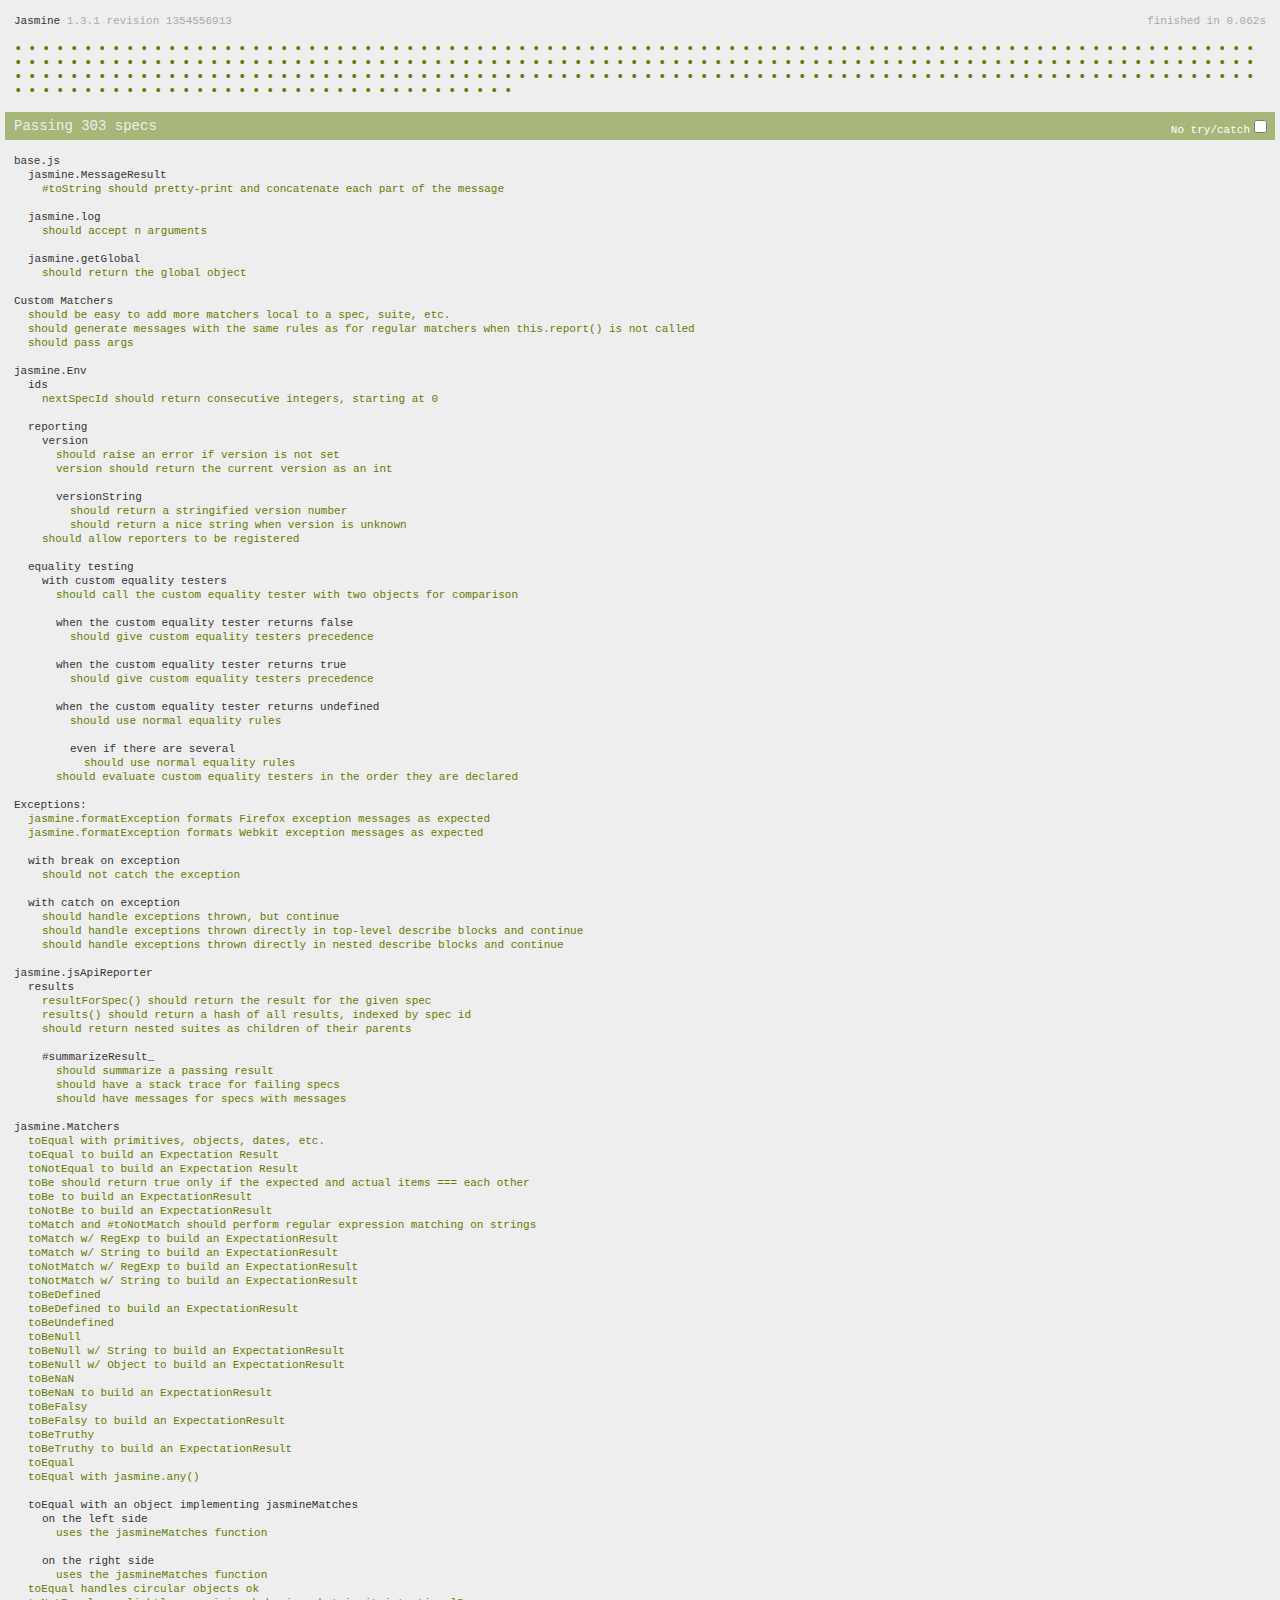
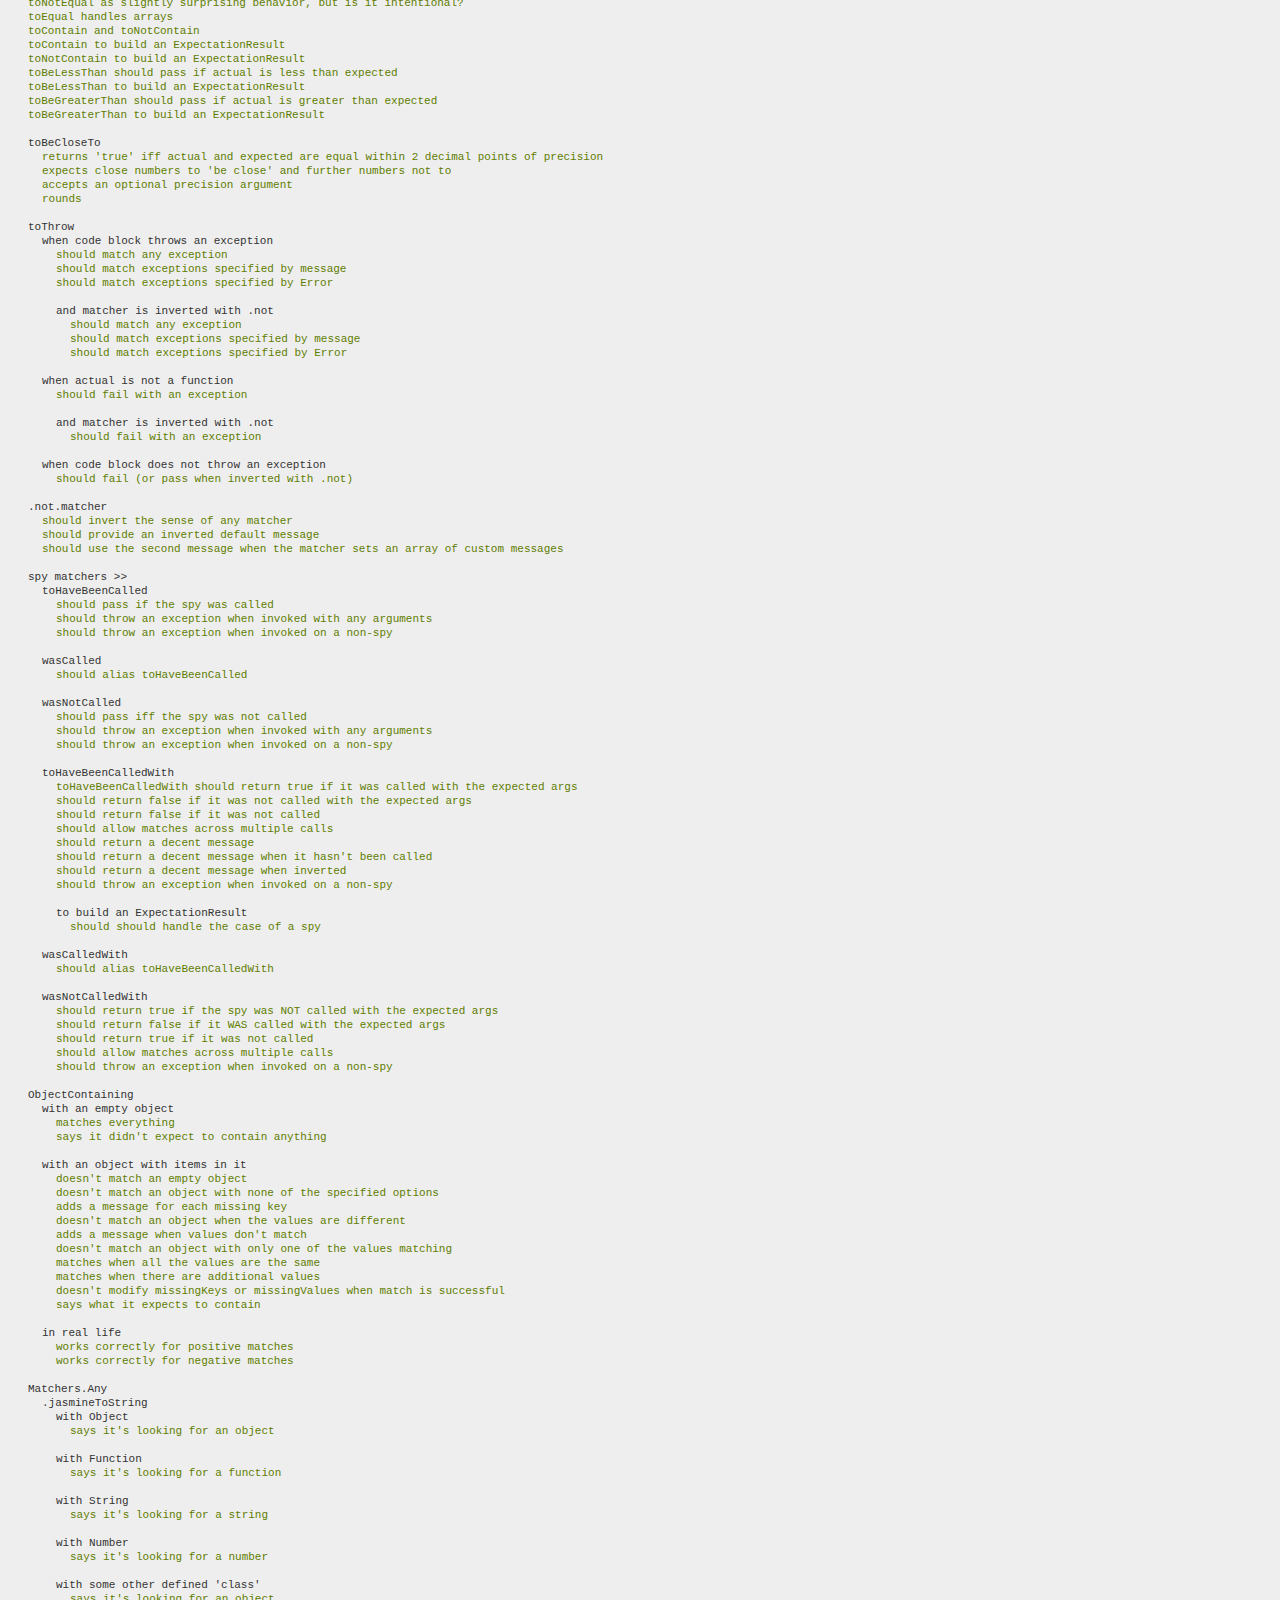
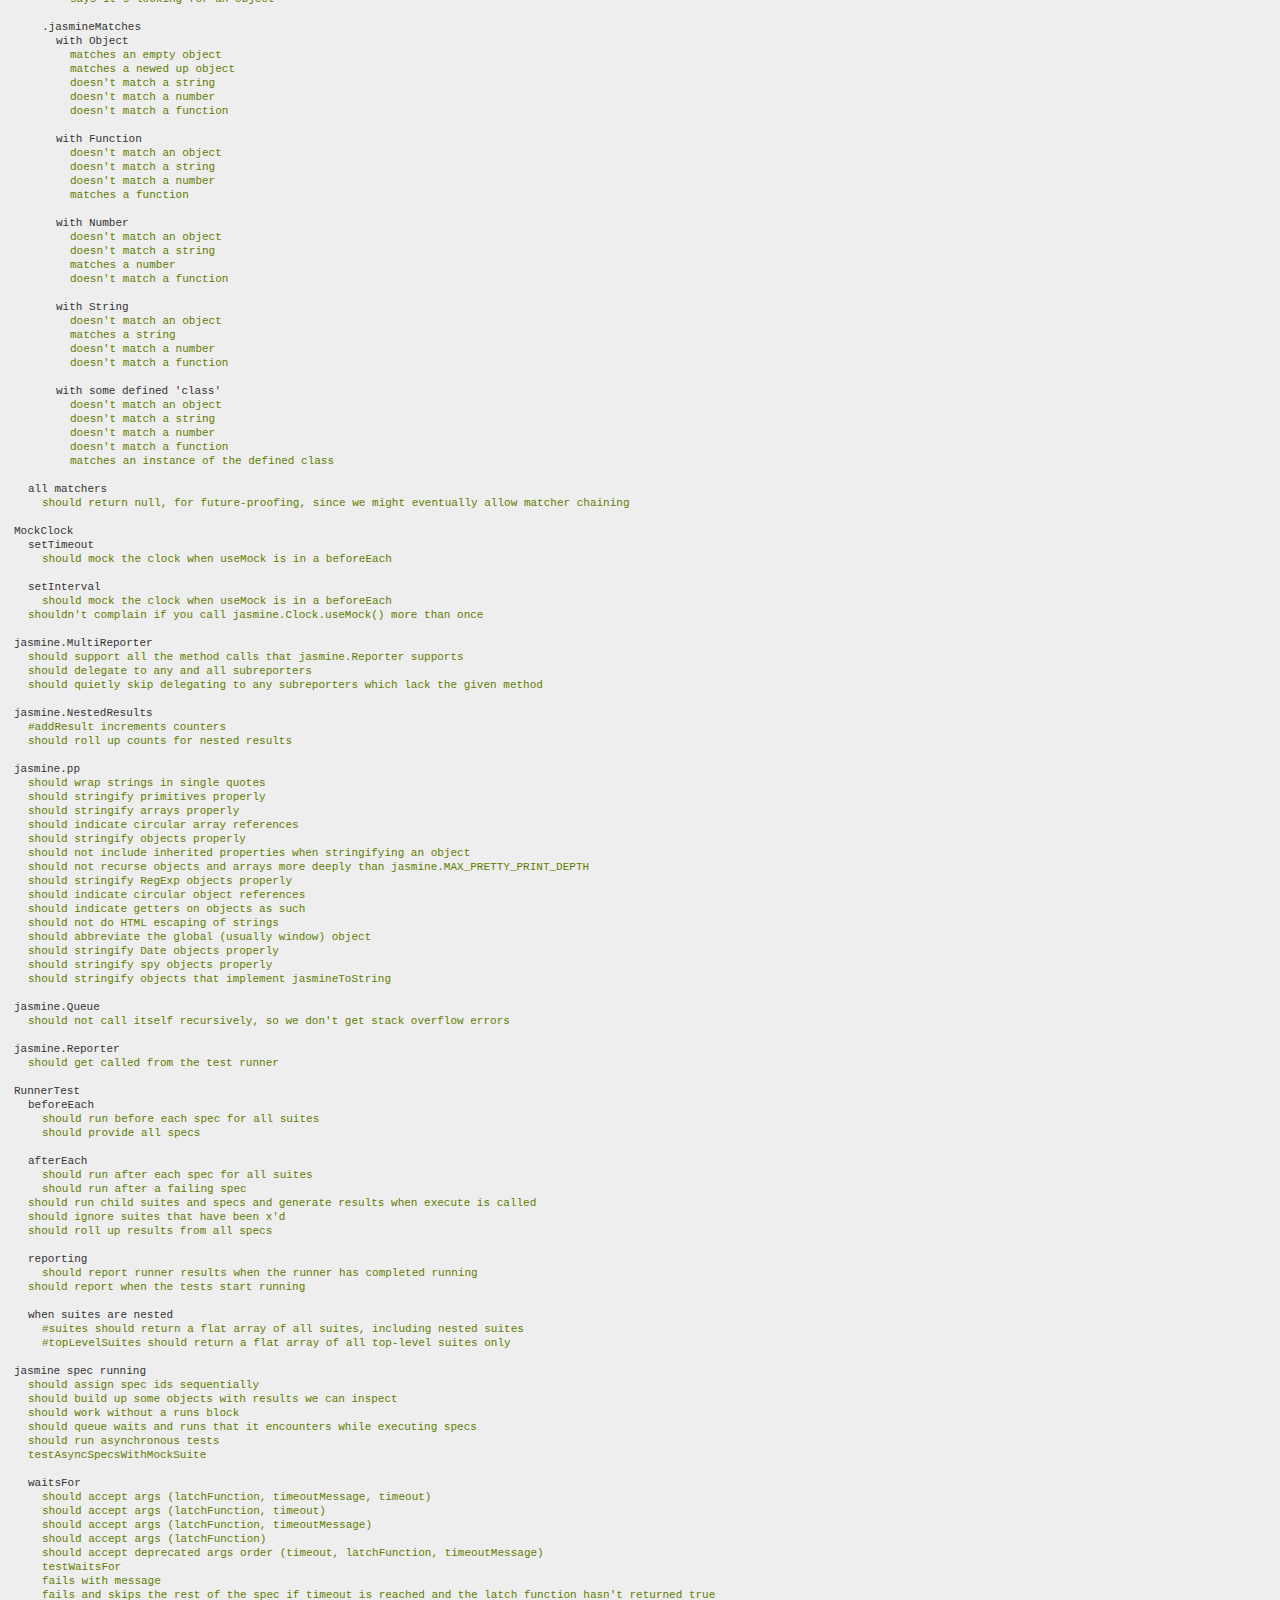
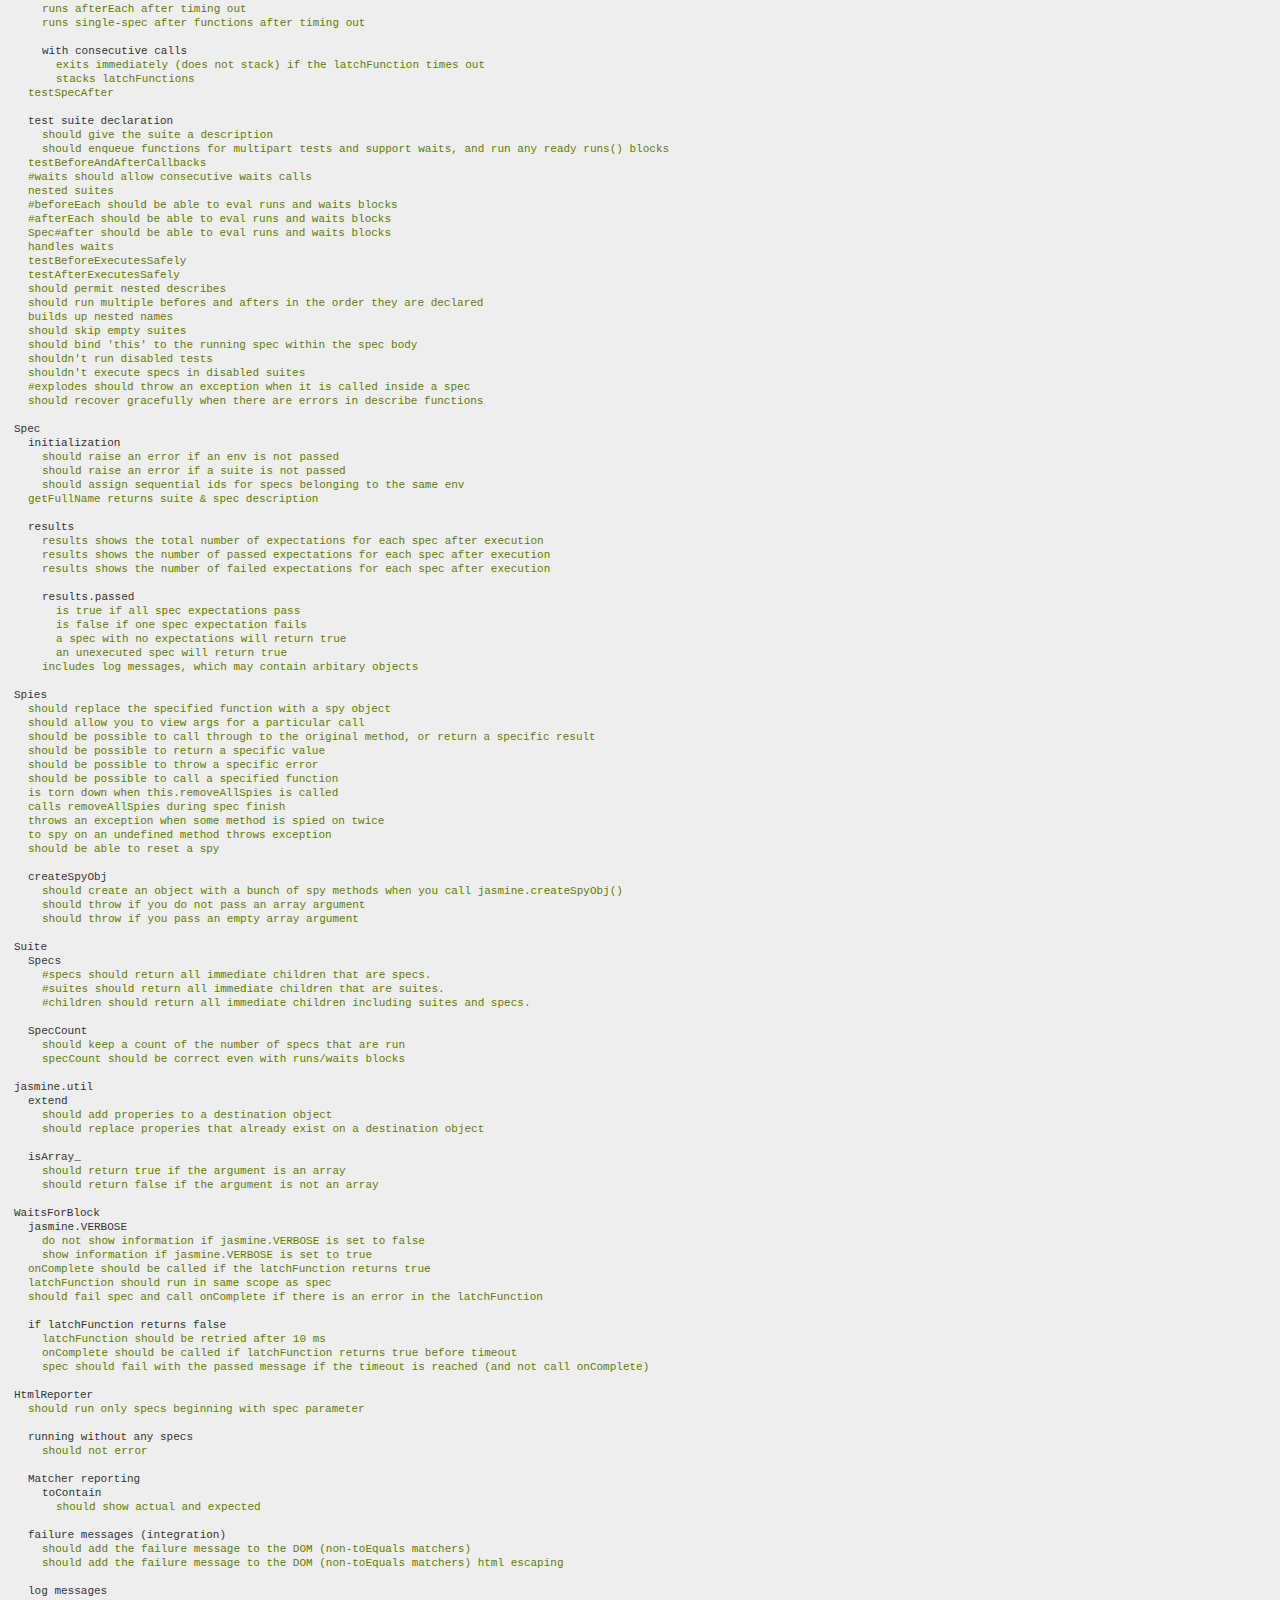
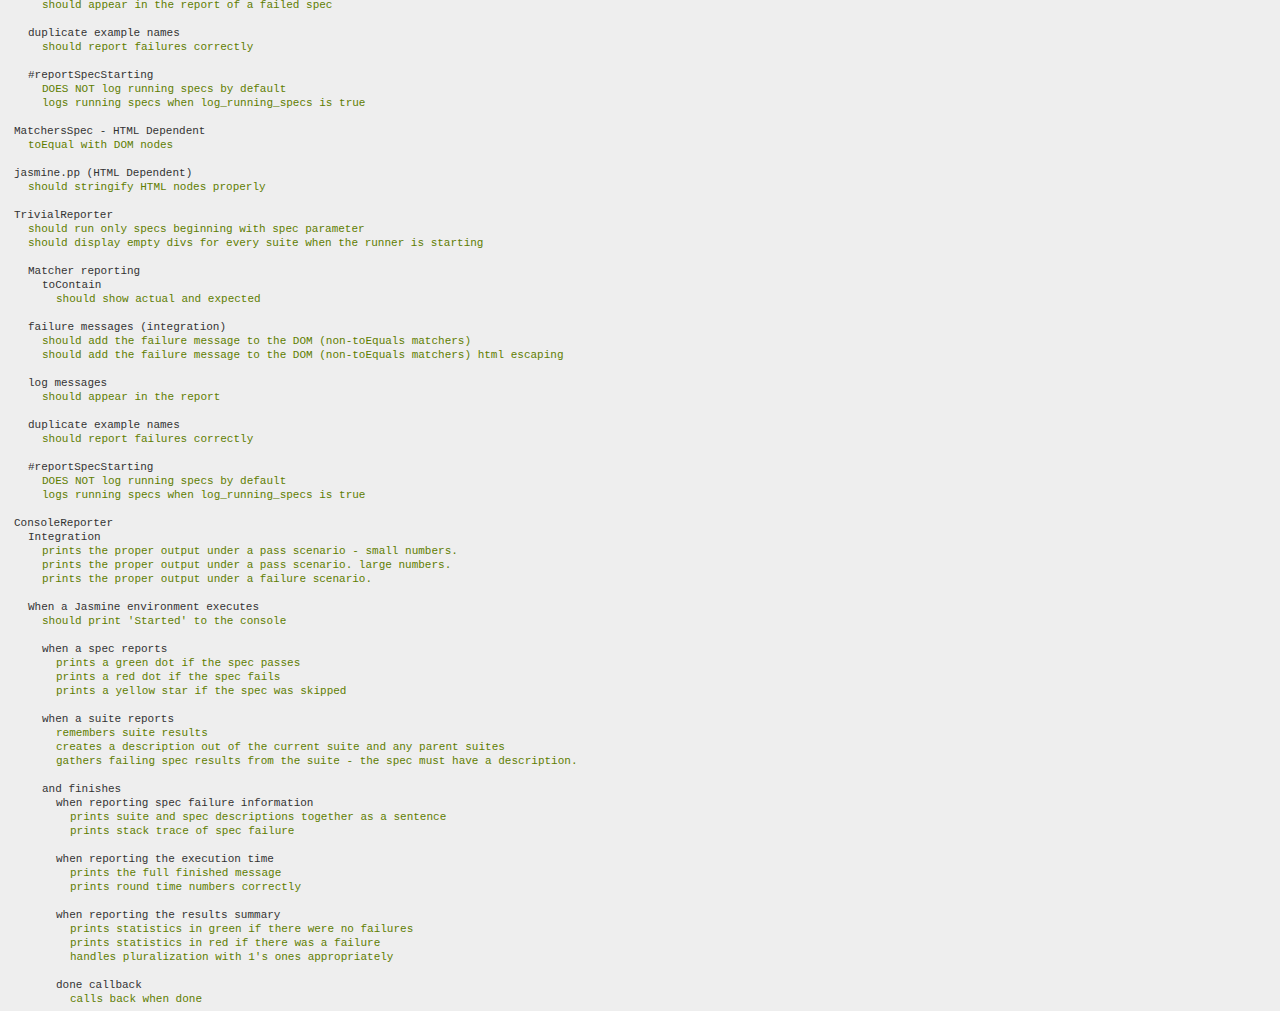
<file: test/bower_components/jasmine/spec/runner.html>
<!DOCTYPE HTML PUBLIC "-//W3C//DTD HTML 4.01 Transitional//EN"
  "http://www.w3.org/TR/html4/loose.dtd">
<html>
<head>
  <title>Jasmine Spec Runner: Jasmine Core</title>

  <link rel="shortcut icon" type="image/png" href="../images/jasmine_favicon.png">

  <link href="../lib/jasmine-core/jasmine.css" rel="stylesheet"/>
  <script type="text/javascript" src="../lib/jasmine-core/jasmine.js"></script>
  <script type="text/javascript">
    // yes, really keep this here to keep us honest, but only for jasmine's own runner! [xw]
    undefined = "diz be undefined yo";
  </script>


  <!-- include source files here... -->
  <script type="text/javascript" src=".././src/html/HtmlReporterHelpers.js"></script>
  <script type="text/javascript" src=".././src/html/HtmlReporter.js"></script>
  <script type="text/javascript" src=".././src/html/HtmlReporterHelpers.js"></script>
  <script type="text/javascript" src=".././src/html/ReporterView.js"></script>
  <script type="text/javascript" src=".././src/html/SpecView.js"></script>
  <script type="text/javascript" src=".././src/html/SuiteView.js"></script>
  <script type="text/javascript" src=".././src/html/TrivialReporter.js"></script>
  <script type="text/javascript" src=".././src/console/ConsoleReporter.js"></script>

  <!-- include spec files here... -->
  <script type="text/javascript" src=".././spec/core/BaseSpec.js"></script>
  <script type="text/javascript" src=".././spec/core/CustomMatchersSpec.js"></script>
  <script type="text/javascript" src=".././spec/core/EnvSpec.js"></script>
  <script type="text/javascript" src=".././spec/core/ExceptionsSpec.js"></script>
  <script type="text/javascript" src=".././spec/core/JsApiReporterSpec.js"></script>
  <script type="text/javascript" src=".././spec/core/MatchersSpec.js"></script>
  <script type="text/javascript" src=".././spec/core/MockClockSpec.js"></script>
  <script type="text/javascript" src=".././spec/core/MultiReporterSpec.js"></script>
  <script type="text/javascript" src=".././spec/core/NestedResultsSpec.js"></script>
  <script type="text/javascript" src=".././spec/core/PrettyPrintSpec.js"></script>
  <script type="text/javascript" src=".././spec/core/QueueSpec.js"></script>
  <script type="text/javascript" src=".././spec/core/ReporterSpec.js"></script>
  <script type="text/javascript" src=".././spec/core/RunnerSpec.js"></script>
  <script type="text/javascript" src=".././spec/core/SpecRunningSpec.js"></script>
  <script type="text/javascript" src=".././spec/core/SpecSpec.js"></script>
  <script type="text/javascript" src=".././spec/core/SpySpec.js"></script>
  <script type="text/javascript" src=".././spec/core/SuiteSpec.js"></script>
  <script type="text/javascript" src=".././spec/core/UtilSpec.js"></script>
  <script type="text/javascript" src=".././spec/core/WaitsForBlockSpec.js"></script>
  <script type="text/javascript" src=".././spec/html/HTMLReporterSpec.js"></script>
  <script type="text/javascript" src=".././spec/html/MatchersHtmlSpec.js"></script>
  <script type="text/javascript" src=".././spec/html/PrettyPrintHtmlSpec.js"></script>
  <script type="text/javascript" src=".././spec/html/TrivialReporterSpec.js"></script>
  <script type="text/javascript" src=".././spec/console/ConsoleReporterSpec.js"></script>

  <script type="text/javascript">
    (function() {
      var jasmineEnv = jasmine.getEnv();
      jasmineEnv.updateInterval = 1000;

      var htmlReporter = new jasmine.HtmlReporter();

      jasmineEnv.addReporter(htmlReporter);

      jasmineEnv.specFilter = function(spec) {
        return htmlReporter.specFilter(spec);
      };

      var currentWindowOnload = window.onload;

      window.onload = function() {
        if (currentWindowOnload) {
          currentWindowOnload();
        }
        execJasmine();
      };

      function execJasmine() {
        jasmineEnv.execute();
      }

    })();
  </script>

</head>

<body>
</body>
</html>
</file>
<file: test/bower_components/jasmine/lib/jasmine-core/jasmine.css>
body { background-color: #eeeeee; padding: 0; margin: 5px; overflow-y: scroll; }

#HTMLReporter { font-size: 11px; font-family: Monaco, "Lucida Console", monospace; line-height: 14px; color: #333333; }
#HTMLReporter a { text-decoration: none; }
#HTMLReporter a:hover { text-decoration: underline; }
#HTMLReporter p, #HTMLReporter h1, #HTMLReporter h2, #HTMLReporter h3, #HTMLReporter h4, #HTMLReporter h5, #HTMLReporter h6 { margin: 0; line-height: 14px; }
#HTMLReporter .banner, #HTMLReporter .symbolSummary, #HTMLReporter .summary, #HTMLReporter .resultMessage, #HTMLReporter .specDetail .description, #HTMLReporter .alert .bar, #HTMLReporter .stackTrace { padding-left: 9px; padding-right: 9px; }
#HTMLReporter #jasmine_content { position: fixed; right: 100%; }
#HTMLReporter .version { color: #aaaaaa; }
#HTMLReporter .banner { margin-top: 14px; }
#HTMLReporter .duration { color: #aaaaaa; float: right; }
#HTMLReporter .symbolSummary { overflow: hidden; *zoom: 1; margin: 14px 0; }
#HTMLReporter .symbolSummary li { display: block; float: left; height: 7px; width: 14px; margin-bottom: 7px; font-size: 16px; }
#HTMLReporter .symbolSummary li.passed { font-size: 14px; }
#HTMLReporter .symbolSummary li.passed:before { color: #5e7d00; content: "\02022"; }
#HTMLReporter .symbolSummary li.failed { line-height: 9px; }
#HTMLReporter .symbolSummary li.failed:before { color: #b03911; content: "x"; font-weight: bold; margin-left: -1px; }
#HTMLReporter .symbolSummary li.skipped { font-size: 14px; }
#HTMLReporter .symbolSummary li.skipped:before { color: #bababa; content: "\02022"; }
#HTMLReporter .symbolSummary li.pending { line-height: 11px; }
#HTMLReporter .symbolSummary li.pending:before { color: #aaaaaa; content: "-"; }
#HTMLReporter .exceptions { color: #fff; float: right; margin-top: 5px; margin-right: 5px; }
#HTMLReporter .bar { line-height: 28px; font-size: 14px; display: block; color: #eee; }
#HTMLReporter .runningAlert { background-color: #666666; }
#HTMLReporter .skippedAlert { background-color: #aaaaaa; }
#HTMLReporter .skippedAlert:first-child { background-color: #333333; }
#HTMLReporter .skippedAlert:hover { text-decoration: none; color: white; text-decoration: underline; }
#HTMLReporter .passingAlert { background-color: #a6b779; }
#HTMLReporter .passingAlert:first-child { background-color: #5e7d00; }
#HTMLReporter .failingAlert { background-color: #cf867e; }
#HTMLReporter .failingAlert:first-child { background-color: #b03911; }
#HTMLReporter .results { margin-top: 14px; }
#HTMLReporter #details { display: none; }
#HTMLReporter .resultsMenu, #HTMLReporter .resultsMenu a { background-color: #fff; color: #333333; }
#HTMLReporter.showDetails .summaryMenuItem { font-weight: normal; text-decoration: inherit; }
#HTMLReporter.showDetails .summaryMenuItem:hover { text-decoration: underline; }
#HTMLReporter.showDetails .detailsMenuItem { font-weight: bold; text-decoration: underline; }
#HTMLReporter.showDetails .summary { display: none; }
#HTMLReporter.showDetails #details { display: block; }
#HTMLReporter .summaryMenuItem { font-weight: bold; text-decoration: underline; }
#HTMLReporter .summary { margin-top: 14px; }
#HTMLReporter .summary .suite .suite, #HTMLReporter .summary .specSummary { margin-left: 14px; }
#HTMLReporter .summary .specSummary.passed a { color: #5e7d00; }
#HTMLReporter .summary .specSummary.failed a { color: #b03911; }
#HTMLReporter .description + .suite { margin-top: 0; }
#HTMLReporter .suite { margin-top: 14px; }
#HTMLReporter .suite a { color: #333333; }
#HTMLReporter #details .specDetail { margin-bottom: 28px; }
#HTMLReporter #details .specDetail .description { display: block; color: white; background-color: #b03911; }
#HTMLReporter .resultMessage { padding-top: 14px; color: #333333; }
#HTMLReporter .resultMessage span.result { display: block; }
#HTMLReporter .stackTrace { margin: 5px 0 0 0; max-height: 224px; overflow: auto; line-height: 18px; color: #666666; border: 1px solid #ddd; background: white; white-space: pre; }

#TrivialReporter { padding: 8px 13px; position: absolute; top: 0; bottom: 0; left: 0; right: 0; overflow-y: scroll; background-color: white; font-family: "Helvetica Neue Light", "Lucida Grande", "Calibri", "Arial", sans-serif; /*.resultMessage {*/ /*white-space: pre;*/ /*}*/ }
#TrivialReporter a:visited, #TrivialReporter a { color: #303; }
#TrivialReporter a:hover, #TrivialReporter a:active { color: blue; }
#TrivialReporter .run_spec { float: right; padding-right: 5px; font-size: .8em; text-decoration: none; }
#TrivialReporter .banner { color: #303; background-color: #fef; padding: 5px; }
#TrivialReporter .logo { float: left; font-size: 1.1em; padding-left: 5px; }
#TrivialReporter .logo .version { font-size: .6em; padding-left: 1em; }
#TrivialReporter .runner.running { background-color: yellow; }
#TrivialReporter .options { text-align: right; font-size: .8em; }
#TrivialReporter .suite { border: 1px outset gray; margin: 5px 0; padding-left: 1em; }
#TrivialReporter .suite .suite { margin: 5px; }
#TrivialReporter .suite.passed { background-color: #dfd; }
#TrivialReporter .suite.failed { background-color: #fdd; }
#TrivialReporter .spec { margin: 5px; padding-left: 1em; clear: both; }
#TrivialReporter .spec.failed, #TrivialReporter .spec.passed, #TrivialReporter .spec.skipped { padding-bottom: 5px; border: 1px solid gray; }
#TrivialReporter .spec.failed { background-color: #fbb; border-color: red; }
#TrivialReporter .spec.passed { background-color: #bfb; border-color: green; }
#TrivialReporter .spec.skipped { background-color: #bbb; }
#TrivialReporter .messages { border-left: 1px dashed gray; padding-left: 1em; padding-right: 1em; }
#TrivialReporter .passed { background-color: #cfc; display: none; }
#TrivialReporter .failed { background-color: #fbb; }
#TrivialReporter .skipped { color: #777; background-color: #eee; display: none; }
#TrivialReporter .resultMessage span.result { display: block; line-height: 2em; color: black; }
#TrivialReporter .resultMessage .mismatch { color: black; }
#TrivialReporter .stackTrace { white-space: pre; font-size: .8em; margin-left: 10px; max-height: 5em; overflow: auto; border: 1px inset red; padding: 1em; background: #eef; }
#TrivialReporter .finished-at { padding-left: 1em; font-size: .6em; }
#TrivialReporter.show-passed .passed, #TrivialReporter.show-skipped .skipped { display: block; }
#TrivialReporter #jasmine_content { position: fixed; right: 100%; }
#TrivialReporter .runner { border: 1px solid gray; display: block; margin: 5px 0; padding: 2px 0 2px 10px; }
</file>
